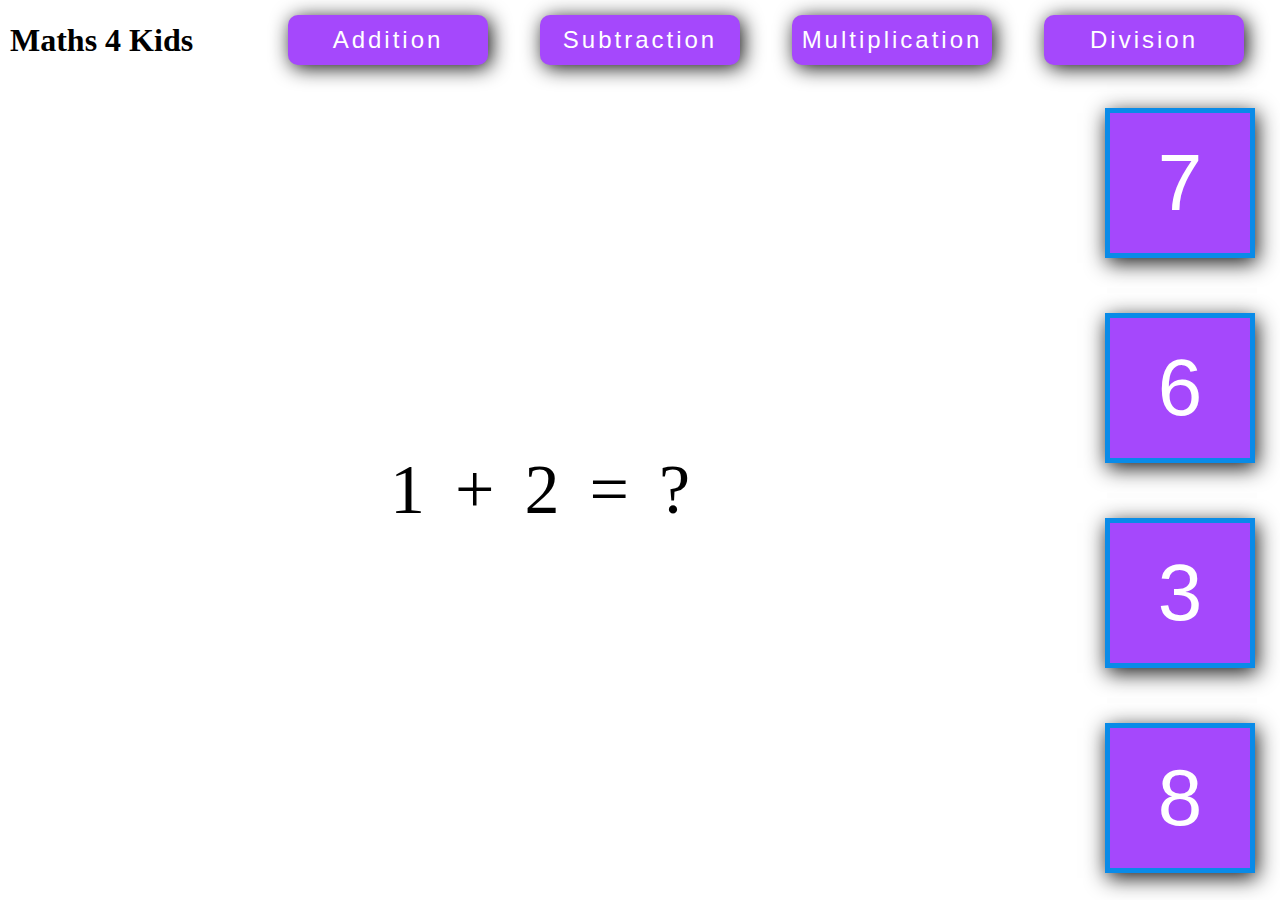
<file: index.html>
<!DOCTYPE html>
<html lang="en">

<head>
    <meta charset="UTF-8">
    <meta name="viewport" content="width=device-width, initial-scale=1.0">
    <title>Maths 4 Kids/Addition</title>
    <link rel="stylesheet" href="style.css">
</head>

<body>
    <!-- Container -->
    <div class="container">

        <!-- Navigation Bar -->
        <div class="navigation containerChild" id="nav">
            <h1 class="websiteLogo" id="weblogo">Maths 4 Kids</h1>
            <div class="nav-button" id="btns">
                <a href="AdditionIndex.html"><button class="nav-buttons" id="nav-btn-1">Addition</button></a>
                <a href="SubtractionIndex.html"><button class="nav-buttons" id="nav-btn-2">Subtraction</button></a>
                <a href="MultiplicationIndex.html"><button class="nav-buttons" id="nav-btn-3">Multiplication</button></a>
                <a href="DivisionIndex.html"><button class="nav-buttons" id="nav-btn-4">Division</button></a>
            </div>
        </div>

        <!-- Section -->
        <div class="section containerChild" id="sec">
            <span class="sectionequation" id="sec-num-1"></span>
            <span class="sectionequation">+</span>
            <span class="sectionequation" id="sec-num-2"></span>
            <span class="sectionequation">=</span>
            <span class="sectionequation" id="sec-ans"></span>
        </div>

        <!-- Answer Options -->
        <div class="options containerChild" id="opt">
            <button class="option-buttons" id="opt-btn-1" onclick="colorCorrect() , colorWrongOne()">1</button>
            <button class="option-buttons" id="opt-btn-2" onclick="colorCorrect() , colorWrongTwo()">2</button>
            <button class="option-buttons" id="opt-btn-3" onclick="colorCorrect() , colorWrongThree()">3</button>
            <button class="option-buttons" id="opt-btn-4" onclick="colorCorrect() , colorWrongFour()">4</button>
        </div>
    </div>
    <script src="AdditionScript.js"></script>
    <!-- <script src="SubtractionScript.js"></script>
    <script src="MultiplicationScript.js"></script>
    <script src="DivisionScript.js"></script> -->
</body>

</html>
</file>
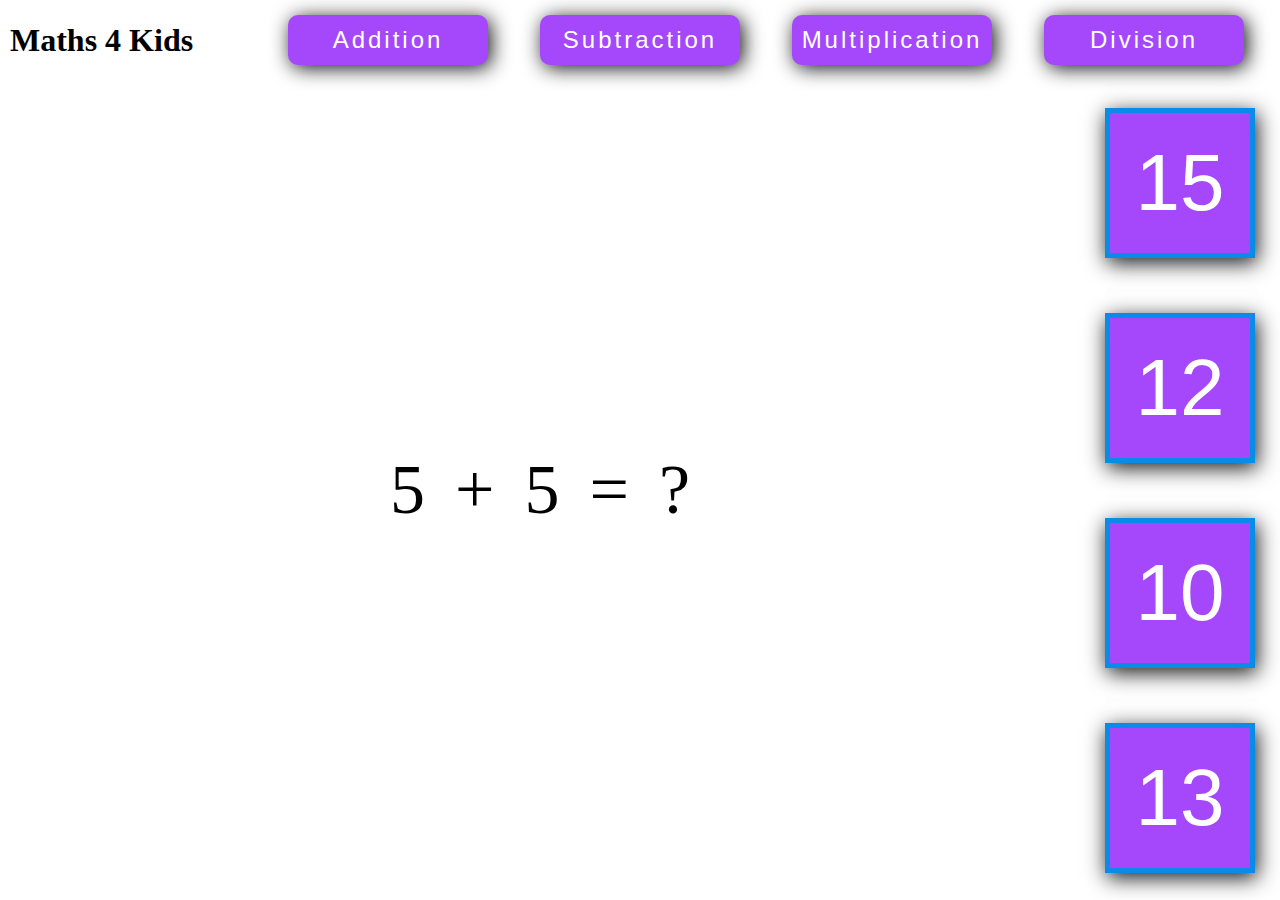
<file: AdditionIndex.html>
<!DOCTYPE html>
<html lang="en">

<head>
    <meta charset="UTF-8">
    <meta name="viewport" content="width=device-width, initial-scale=1.0">
    <title>Maths 4 Kids/Addition</title>
    <link rel="stylesheet" href="style.css">
</head>

<body>
    <!-- Container -->
    <div class="container">

        <!-- Navigation Bar -->
        <div class="navigation containerChild" id="nav">
            <h1 class="websiteLogo" id="weblogo">Maths 4 Kids</h1>
            <div class="nav-button" id="btns">
                <a href="AdditionIndex.html"><button class="nav-buttons" id="nav-btn-1">Addition</button></a>
                <a href="SubtractionIndex.html"><button class="nav-buttons" id="nav-btn-2">Subtraction</button></a>
                <a href="MultiplicationIndex.html"><button class="nav-buttons" id="nav-btn-3">Multiplication</button></a>
                <a href="DivisionIndex.html"><button class="nav-buttons" id="nav-btn-4">Division</button></a>
            </div>
        </div>

        <!-- Section -->
        <div class="section containerChild" id="sec">
            <span class="sectionequation" id="sec-num-1"></span>
            <span class="sectionequation">+</span>
            <span class="sectionequation" id="sec-num-2"></span>
            <span class="sectionequation">=</span>
            <span class="sectionequation" id="sec-ans"></span>
        </div>

        <!-- Answer Options -->
        <div class="options containerChild" id="opt">
            <button class="option-buttons" id="opt-btn-1" onclick="colorCorrect() , colorWrongOne()">1</button>
            <button class="option-buttons" id="opt-btn-2" onclick="colorCorrect() , colorWrongTwo()">2</button>
            <button class="option-buttons" id="opt-btn-3" onclick="colorCorrect() , colorWrongThree()">3</button>
            <button class="option-buttons" id="opt-btn-4" onclick="colorCorrect() , colorWrongFour()">4</button>
        </div>
    </div>
    <script src="AdditionScript.js"></script>
    <!-- <script src="SubtractionScript.js"></script>
    <script src="MultiplicationScript.js"></script>
    <script src="DivisionScript.js"></script> -->
</body>

</html>
</file>
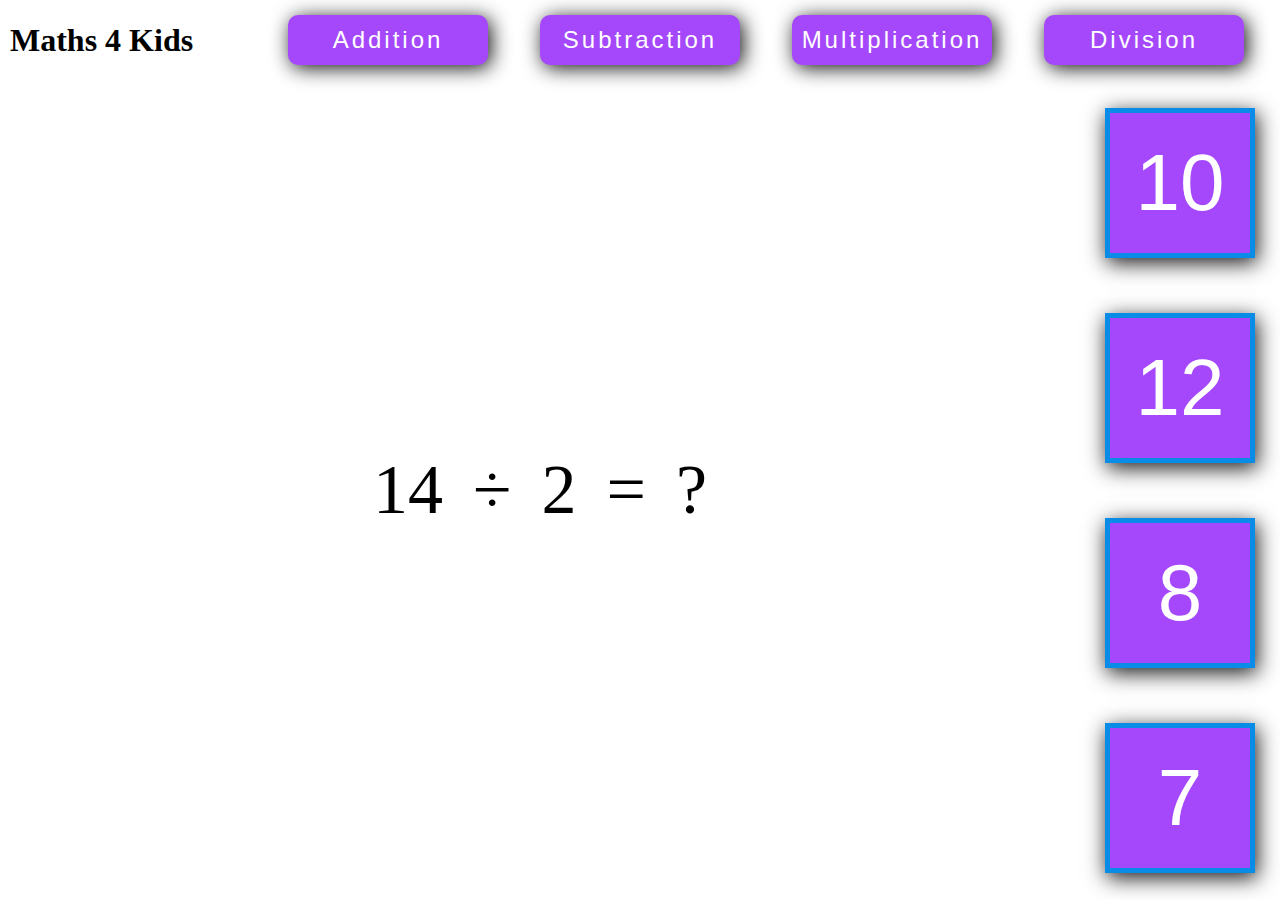
<file: DivisionIndex.html>
<!DOCTYPE html>
<html lang="en">

<head>
    <meta charset="UTF-8">
    <meta name="viewport" content="width=device-width, initial-scale=1.0">
    <title>Maths 4 Kids/Division</title>
    <link rel="stylesheet" href="style.css">
</head>

<body>
    <!-- Container -->
    <div class="container">

        <!-- Navigation Bar -->
        <div class="navigation containerChild" id="nav">
            <h1 class="websiteLogo" id="weblogo">Maths 4 Kids</h1>
            <div class="nav-button" id="btns">
                <a href="AdditionIndex.html"><button class="nav-buttons" id="nav-btn-1">Addition</button></a>
                <a href="SubtractionIndex.html"><button class="nav-buttons" id="nav-btn-2">Subtraction</button></a>
                <a href="MultiplicationIndex.html"><button class="nav-buttons" id="nav-btn-3">Multiplication</button></a>
                <a href="DivisionIndex.html"><button class="nav-buttons" id="nav-btn-4">Division</button></a>
            </div>
        </div>

        <!-- Section -->
        <div class="section containerChild" id="sec">
            <span class="sectionequation" id="sec-num-1"></span>
            <span class="sectionequation">&divide;</span>
            <span class="sectionequation" id="sec-num-2"></span>
            <span class="sectionequation">=</span>
            <span class="sectionequation" id="sec-ans"></span>
        </div>

        <!-- Answer Options -->
        <div class="options containerChild" id="opt">
            <button class="option-buttons" id="opt-btn-1" onclick="colorCorrect() , colorWrongOne()">1</button>
            <button class="option-buttons" id="opt-btn-2" onclick="colorCorrect() , colorWrongTwo()">2</button>
            <button class="option-buttons" id="opt-btn-3" onclick="colorCorrect() , colorWrongThree()">3</button>
            <button class="option-buttons" id="opt-btn-4" onclick="colorCorrect() , colorWrongFour()">4</button>
        </div>
    </div>
    <script src="DivisionScript.js"></script>
</body>

</html>
</file>
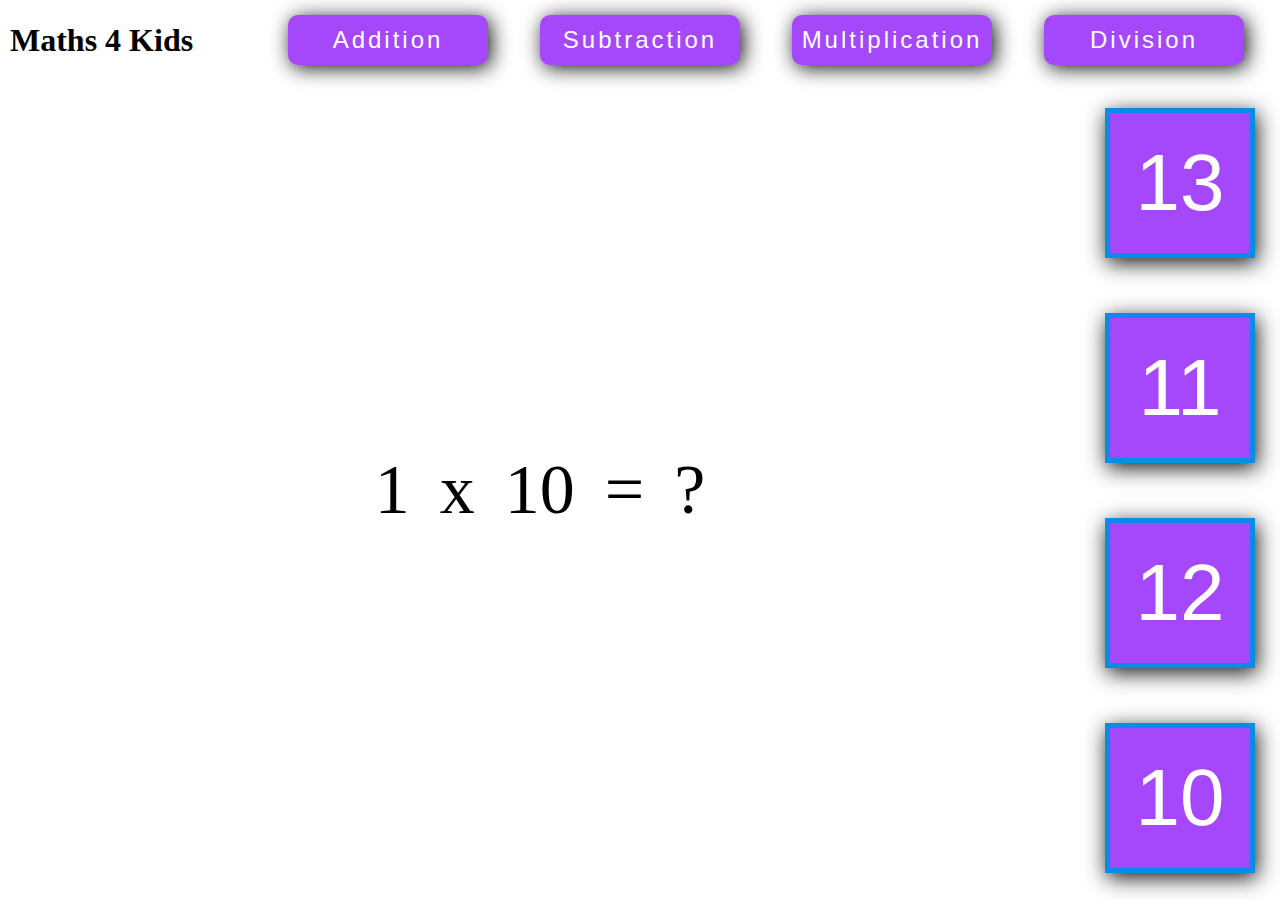
<file: MultiplicationIndex.html>
<!DOCTYPE html>
<html lang="en">

<head>
    <meta charset="UTF-8">
    <meta name="viewport" content="width=device-width, initial-scale=1.0">
    <title>Maths 4 Kids/Multipication</title>
    <link rel="stylesheet" href="style.css">
</head>

<body>
    <!-- Container -->
    <div class="container">

        <!-- Navigation Bar -->
        <div class="navigation containerChild" id="nav">
            <h1 class="websiteLogo" id="weblogo">Maths 4 Kids</h1>
            <div class="nav-button" id="btns">
                <a href="AdditionIndex.html"><button class="nav-buttons" id="nav-btn-1">Addition</button></a>
                <a href="SubtractionIndex.html"><button class="nav-buttons" id="nav-btn-2">Subtraction</button></a>
                <a href="MultiplicationIndex.html"><button class="nav-buttons" id="nav-btn-3">Multiplication</button></a>
                <a href="DivisionIndex.html"><button class="nav-buttons" id="nav-btn-4">Division</button></a>
            </div>
        </div>

        <!-- Section -->
        <div class="section containerChild" id="sec">
            <span class="sectionequation" id="sec-num-1"></span>
            <span class="sectionequation">x</span>
            <span class="sectionequation" id="sec-num-2"></span>
            <span class="sectionequation">=</span>
            <span class="sectionequation" id="sec-ans"></span>
        </div>

        <!-- Answer Options -->
        <div class="options containerChild" id="opt">
            <button class="option-buttons" id="opt-btn-1" onclick="colorCorrect() , colorWrongOne()">1</button>
            <button class="option-buttons" id="opt-btn-2" onclick="colorCorrect() , colorWrongTwo()">2</button>
            <button class="option-buttons" id="opt-btn-3" onclick="colorCorrect() , colorWrongThree()">3</button>
            <button class="option-buttons" id="opt-btn-4" onclick="colorCorrect() , colorWrongFour()">4</button>
        </div>
    </div>
    <script src="MultiplicationScript.js"></script>
</body>

</html>
</file>
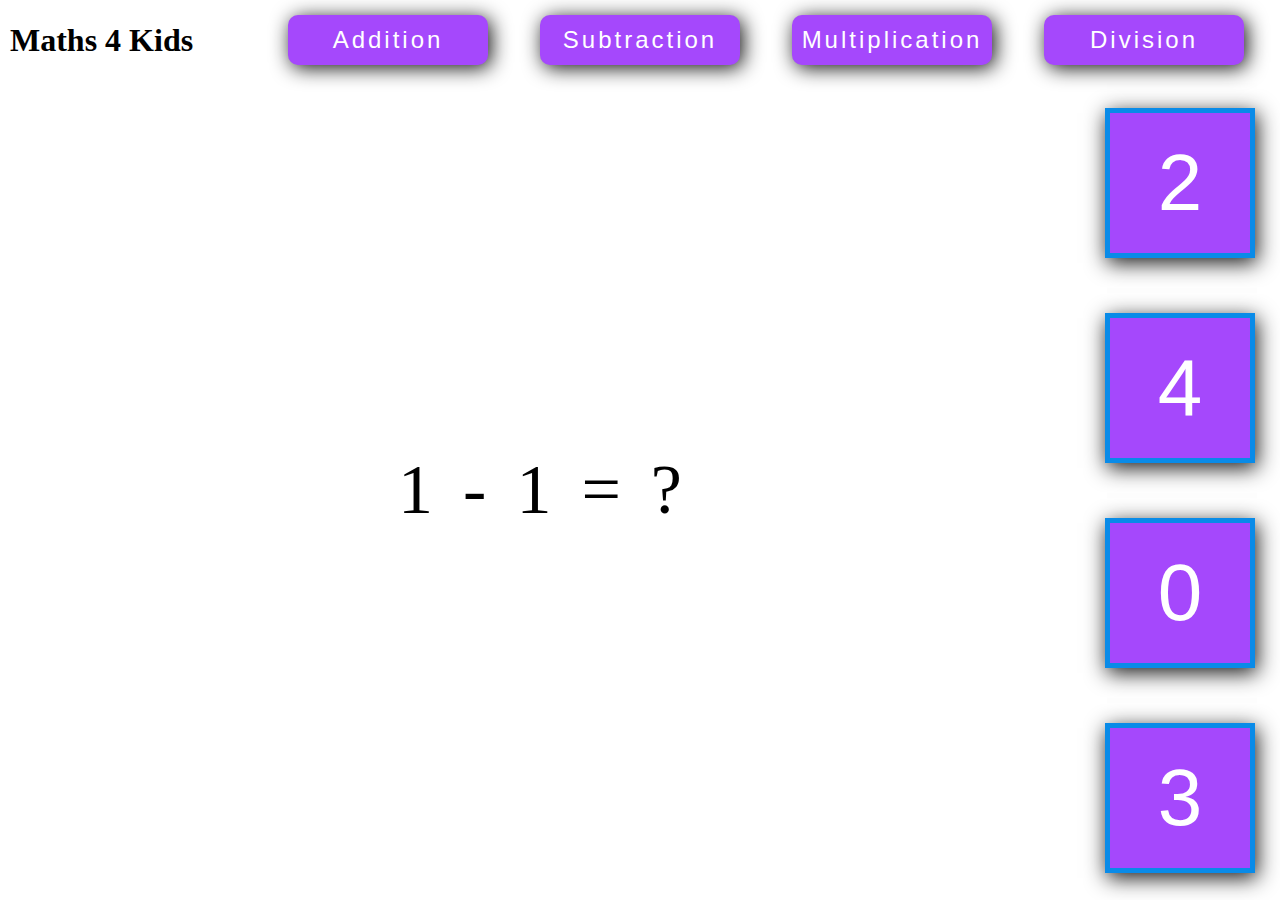
<file: SubtractionIndex.html>
<!DOCTYPE html>
<html lang="en">

<head>
    <meta charset="UTF-8">
    <meta name="viewport" content="width=device-width, initial-scale=1.0">
    <title>Maths 4 Kids/Subtraction</title>
    <link rel="stylesheet" href="style.css">
</head>

<body>
    <!-- Container -->
    <div class="container">

        <!-- Navigation Bar -->
        <div class="navigation containerChild" id="nav">
            <h1 class="websiteLogo" id="weblogo">Maths 4 Kids</h1>
            <div class="nav-button" id="btns">
                <a href="AdditionIndex.html"><button class="nav-buttons" id="nav-btn-1">Addition</button></a>
                <a href="SubtractionIndex.html"><button class="nav-buttons" id="nav-btn-2">Subtraction</button></a>
                <a href="MultiplicationIndex.html"><button class="nav-buttons" id="nav-btn-3">Multiplication</button></a>
                <a href="DivisionIndex.html"><button class="nav-buttons" id="nav-btn-4">Division</button></a>
            </div>
        </div>

        <!-- Section -->
        <div class="section containerChild" id="sec">
            <span class="sectionequation" id="sec-num-1"></span>
            <span class="sectionequation">-</span>
            <span class="sectionequation" id="sec-num-2"></span>
            <span class="sectionequation">=</span>
            <span class="sectionequation" id="sec-ans"></span>
        </div>

        <!-- Answer Options -->
        <div class="options containerChild" id="opt">
            <button class="option-buttons" id="opt-btn-1" onclick="colorCorrect() , colorWrongOne()">1</button>
            <button class="option-buttons" id="opt-btn-2" onclick="colorCorrect() , colorWrongTwo()">2</button>
            <button class="option-buttons" id="opt-btn-3" onclick="colorCorrect() , colorWrongThree()">3</button>
            <button class="option-buttons" id="opt-btn-4" onclick="colorCorrect() , colorWrongFour()">4</button>
        </div>
    </div>
    <script src="SubtractionScript.js"></script>
</body>

</html>
</file>
<file: style.css>
*{
    margin: 0;
    padding: 0;
    box-sizing: border-box;
}
/* Container START ####################################*/
.container{
    width: 100vw;
    height: 100vh;
    display: grid;
    grid-template-areas:  
    'nav nav'
    'sec opt';
    grid-template-columns: 1fr 200px;
    grid-template-rows: 80px 1fr;
}
/* ********************** END ***************************** */



/* Naigation bar START ####################################*/
#nav{
    grid-area: nav;
    display: flex;
    justify-content: space-between;
    align-items: center;
    padding: 0px 10px;
}

.nav-button{
    /* border: 2px solid green; */
    width: 80%;
    height: 100%;
    display: flex;
    align-items: center;
    justify-content: space-around;

}

.nav-buttons
{
    width: 200px;
    height: 50px;
    background-color: rgb(165, 72, 252);
    color: white;
    font-size: 1.5rem;
    border-radius: 10px;
    letter-spacing: 3px;
    border: none;
    box-shadow: 3px 3px 20px rgb(18, 18, 18);
    transition: all .5s linear;
}
.nav-buttons:hover
{
    color: black;
    background-color: rgb(143, 48, 232);
    cursor: pointer;
}
/* ************************ END *************************** */



/* Section START ########################################### */
#sec{
    grid-area: sec;
}

.section{
    font-size: 70px;
    display: flex;
    align-items: center;
    justify-content: center;
    gap : 30px;
}

/* ************************ END *************************** */



/* Answer Options START ####################################*/
#opt{
    grid-area: opt;
}

.options{
    display: flex;
    flex-direction: column;
    align-items: center;
    justify-content: space-around;
}

.option-buttons{
    font-size: 5rem;
    width: 150px;
    height: 150px;
    color: white;
    border: 5px solid rgb(9, 139, 232);
    background-color: rgb(165, 72, 252);
    box-shadow: 2px 5px 20px rgb(25, 25, 25);
    transition: all .5s linear;
}

.option-buttons:hover{
    color: black;
    background-color: rgb(143, 48, 232);
    cursor: pointer;
}
/* ********************** END ***************************** */
</file>
